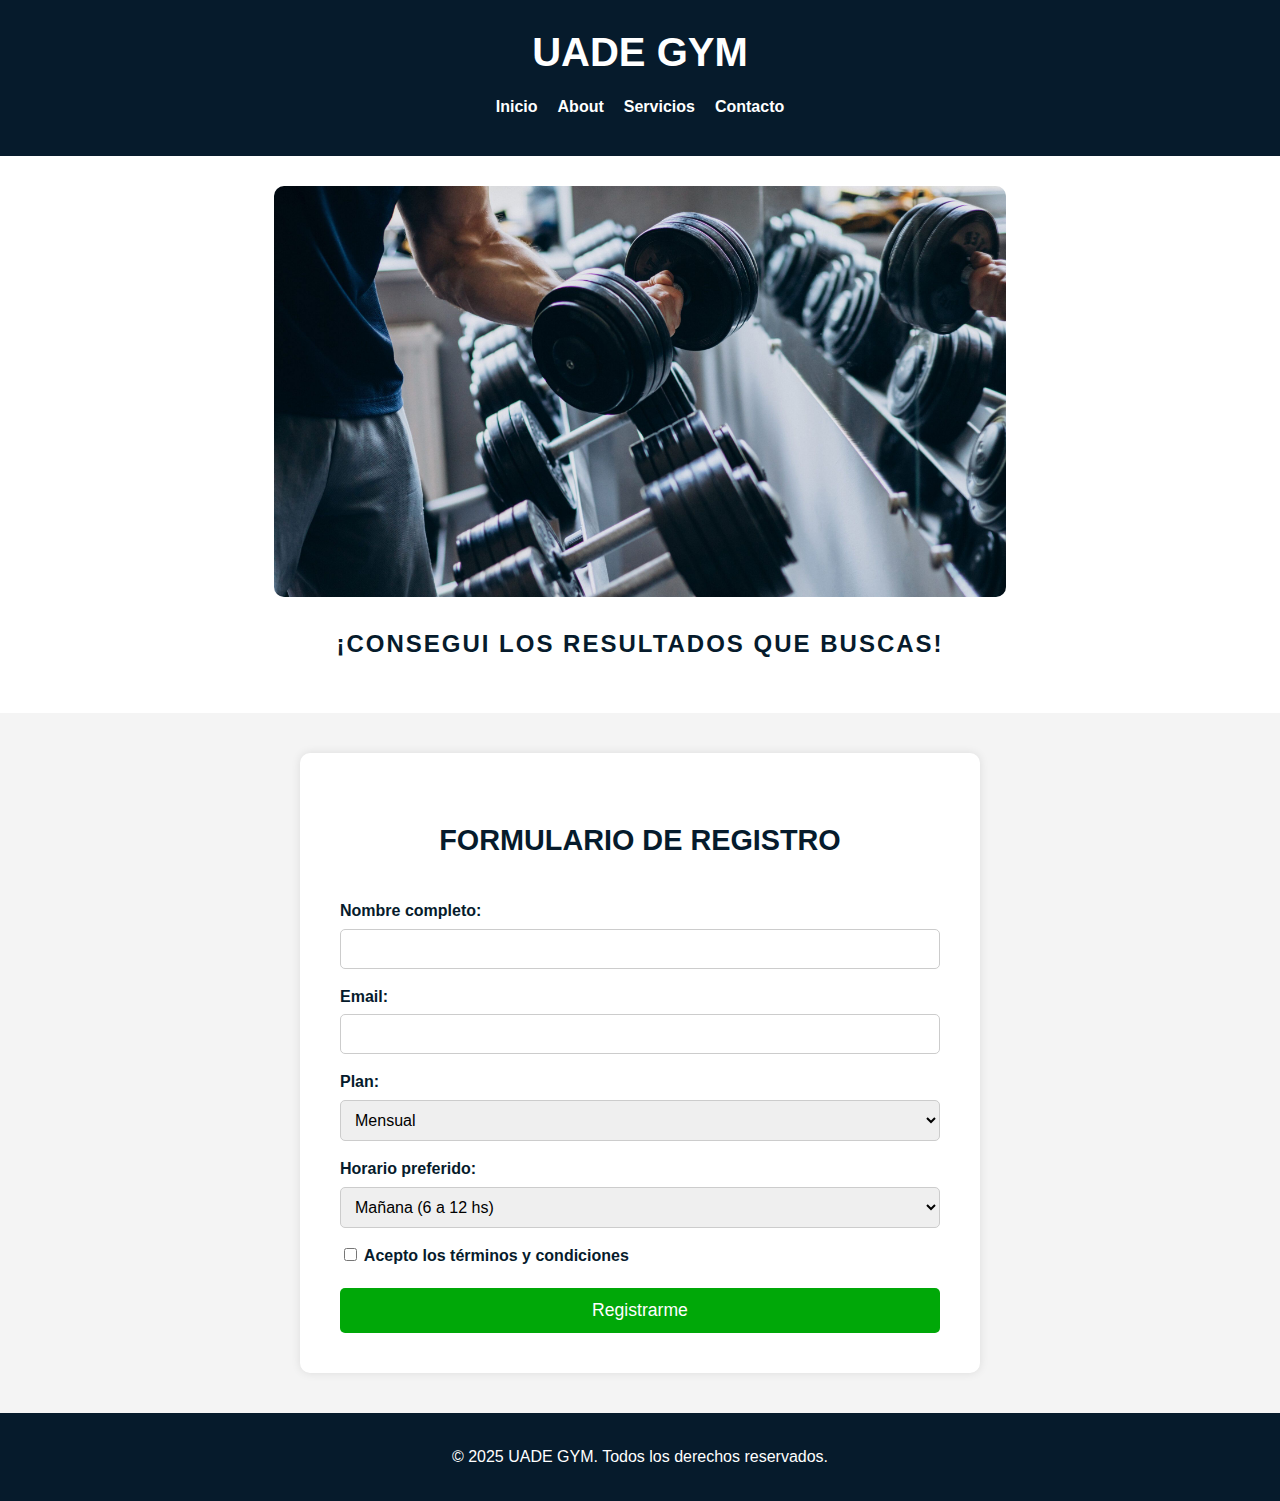
<file: index.html>
<!DOCTYPE html>
<html lang="en">
<head>
    <meta charset="UTF-8">
    <meta name="viewport" content="width=device-width, initial-scale=1.0">
    <title>UADE GYM</title>
    <link rel="stylesheet" href="Style.css" type="text/css">
</head>
<body>
    <header>
        <h1>UADE GYM</h1>
        <nav>
            <ul>
                <li><a href="index.html">Inicio</a></li>
                <li><a href="about.html">About</a></li>
                <li><a href="servicios.html">Servicios</a></li>
                <li><a href="contacto.html">Contacto</a></li>
            </ul>
        </nav>
    </header>
    <main>
        <section class="banner">
            <img src="img/Mancuerna.webp" alt="Gimnasio" />
            <h2>¡Consegui los resultados que buscas!</h2>
          </section>

        <section class="formulario">
            <h2>Formulario de Registro</h2>
            <form action="#" method="post">
            <label for="nombre">Nombre completo:</label>
            <input type="text" id="nombre" name="nombre" required>

            <label for="email">Email:</label>
            <input type="email" id="email" name="email" required>

            <label for="plan">Plan:</label>
            <select id="plan" name="plan">
                <option value="mensual">Mensual</option>
                <option value="trimestral">Trimestral</option>
                <option value="anual">Anual</option>
            </select>

            <label for="horario">Horario preferido:</label>
            <select id="horario" name="horario">
                <option value="mañana">Mañana (6 a 12 hs)</option>
                <option value="tarde">Tarde (13 a 17 hs)</option>
                <option value="noche">Noche (18 a 22 hs)</option>
            </select>

            <label><input type="checkbox" required> Acepto los términos y condiciones</label>

            <button type="submit">Registrarme</button>
            </form>
        </section>
    </main>
    <footer>
        <p>&copy; 2025 UADE GYM. Todos los derechos reservados.</p>
      </footer>
    
</body>
</html>
</file>
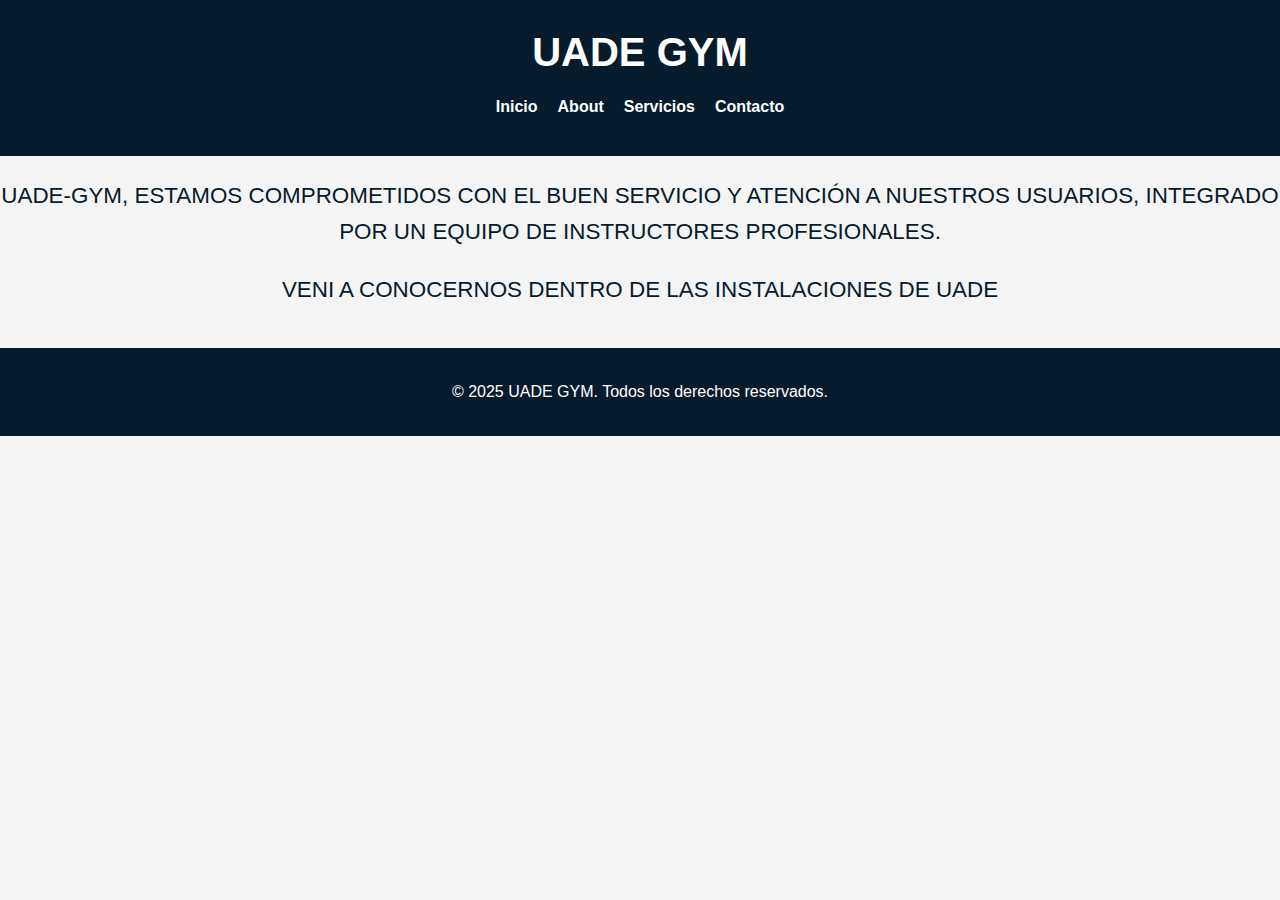
<file: about.html>
<!DOCTYPE html>
<html lang="en">
<head>
    <meta charset="UTF-8">
    <meta name="viewport" content="width=device-width, initial-scale=1.0">
    <title>UADE GYM</title>
    <link rel="stylesheet" href="Style.css" type="text/css">
</head>
<body>
    <header>
        <h1>UADE GYM</h1>
        <nav>
            <ul>
                <li><a href="index.html">Inicio</a></li>
                <li><a href="about.html">About</a></li>
                <li><a href="servicios.html">Servicios</a></li>
                <li><a href="contacto.html">Contacto</a></li>
            </ul>
        </nav>
    </header>
    <main>
        <section class="info">
            <p> UADE-GYM, estamos comprometidos con el buen servicio y atención a nuestros usuarios, integrado por un equipo de instructores profesionales.</p>
            <p> Veni a conocernos dentro de las instalaciones de UADE</p>
          </section>

    </main>
    <footer>
        <p>&copy; 2025 UADE GYM. Todos los derechos reservados.</p>
      </footer>
    
</body>
</html>
</file>
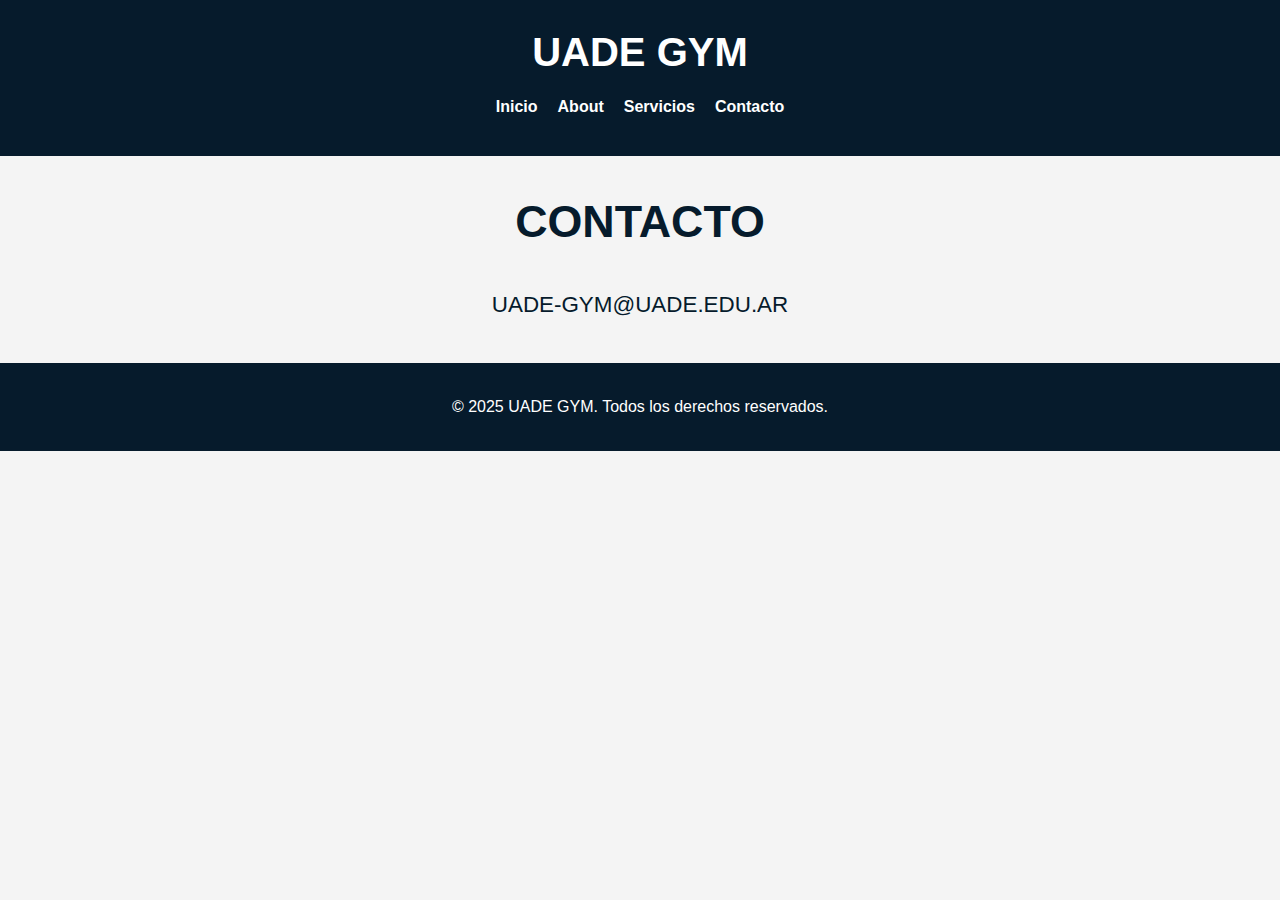
<file: contacto.html>
<!DOCTYPE html>
<html lang="en">
<head>
    <meta charset="UTF-8">
    <meta name="viewport" content="width=device-width, initial-scale=1.0">
    <title>UADE GYM</title>
    <link rel="stylesheet" href="Style.css" type="text/css">
</head>
<body>
    <header>
        <h1>UADE GYM</h1>
        <nav>
            <ul>
                <li><a href="index.html">Inicio</a></li>
                <li><a href="about.html">About</a></li>
                <li><a href="servicios.html">Servicios</a></li>
                <li><a href="contacto.html">Contacto</a></li>
            </ul>
        </nav>
    </header>
    <main>
        <section class="info">
            <h1>Contacto</h1>
            <p>UADE-GYM@Uade.edu.ar</p>
          </section>

    </main>
    <footer>
        <p>&copy; 2025 UADE GYM. Todos los derechos reservados.</p>
      </footer>
    
</body>
</html>
</file>
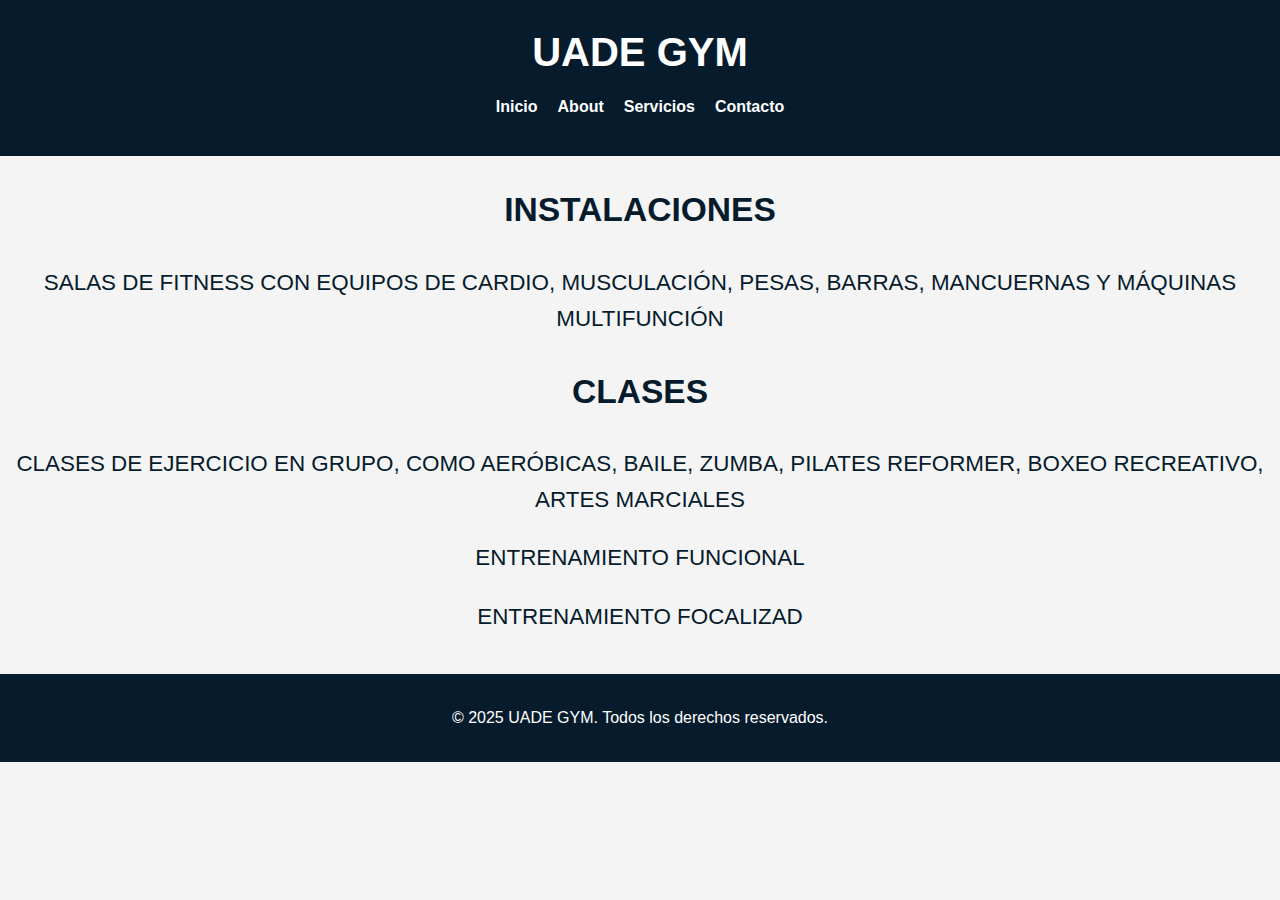
<file: servicios.html>
<!DOCTYPE html>
<html lang="en">
<head>
    <meta charset="UTF-8">
    <meta name="viewport" content="width=device-width, initial-scale=1.0">
    <title>UADE GYM</title>
    <link rel="stylesheet" href="Style.css" type="text/css">
</head>
<body>
    <header>
        <h1>UADE GYM</h1>
        <nav>
            <ul>
                <li><a href="index.html">Inicio</a></li>
                <li><a href="about.html">About</a></li>
                <li><a href="servicios.html">Servicios</a></li>
                <li><a href="contacto.html">Contacto</a></li>
            </ul>
        </nav>
    </header>
    <main>
        <section class="info">
            <h2>Instalaciones</h2>
            <p> Salas de fitness con equipos de cardio, musculación, pesas, barras, mancuernas y máquinas multifunción</p>
            <h2>Clases </h2>
            <p>Clases de ejercicio en grupo, como aeróbicas, baile, zumba, pilates reformer, boxeo recreativo, artes marciales</p>
            <p>Entrenamiento funcional</p>
            <p>Entrenamiento focalizad</p>
            </li></ul>

          </section>

    </main>
    <footer>
        <p>&copy; 2025 UADE GYM. Todos los derechos reservados.</p>
      </footer>
    
</body>
</html>
</file>
<file: Style.css>
body {
    font-family: Arial, sans-serif;
    margin: 0;
    padding: 0;
    line-height: 1.6;
    background-color: #f4f4f4;
    color: #061b2c;
  }
  
  header {
    background-color: #061b2c;
    color: white;
    padding: 20px 0;
    text-align: center;
  }

  header h1 {
    margin: 0;
    font-size: 2.5em;
  }
  
  nav ul {
    list-style: none;
    padding: 0;
    display: flex;
    justify-content: center;
    gap: 20px;
    margin-top: 10px;
  }
  
  nav ul li a {
    text-decoration: none;
    color: white;
    font-weight: bold;
  }
  
  nav ul li a:hover {
    color: #059200;
  }
  
  /* Hero Section */
  .banner {
    text-align: center;
    padding: 30px;
    background-color: #fff;
  }
  
  .banner img {
    max-width: 60%;
    height: auto;
    border-radius: 10px;
  }
  
  .banner h2 {
    margin-top: 20px;
    text-transform: uppercase;
    letter-spacing: 2px;
  }
  
  .banner p {
    font-size: 1.1em;
    color: #061b2c;
  }
  
  .info {
    text-align: center;
    margin-bottom: 20px;
    font-size: 1.4em;
    text-transform: uppercase;
  }

  .formulario {
    background-color: #fff;
    padding: 40px;
    max-width: 600px;
    margin: 40px auto;
    border-radius: 10px;
    box-shadow: 0 0 10px rgba(0,0,0,0.1);
  }
  
  .formulario h2 {
    text-align: center;
    margin-bottom: 20px;
    font-size: 1.8em;
    text-transform: uppercase;
  }
  
  form {
    display: flex;
    flex-direction: column;
  }
  
  label {
    margin-top: 15px;
    font-weight: bold;
  }
  
  input[type="text"],
  input[type="email"],
  select {
    padding: 10px;
    margin-top: 5px;
    border: 1px solid #ccc;
    border-radius: 5px;
    font-size: 1em;
  }
  
  input:focus,
  select:focus {
    border-color: #84ffa3;
    outline: none;
  }
  
  button {
    margin-top: 20px;
    background-color: #00a808;
    color: white;
    padding: 12px;
    border: none;
    font-size: 1.1em;
    border-radius: 5px;
    cursor: pointer;
  }
  
  button:hover {
    background-color: #008316;
  }
  
  footer {
    text-align: center;
    background-color: #061b2c;
    color: white;
    padding: 15px 0;
    margin-top: 40px;
  }
</file>
